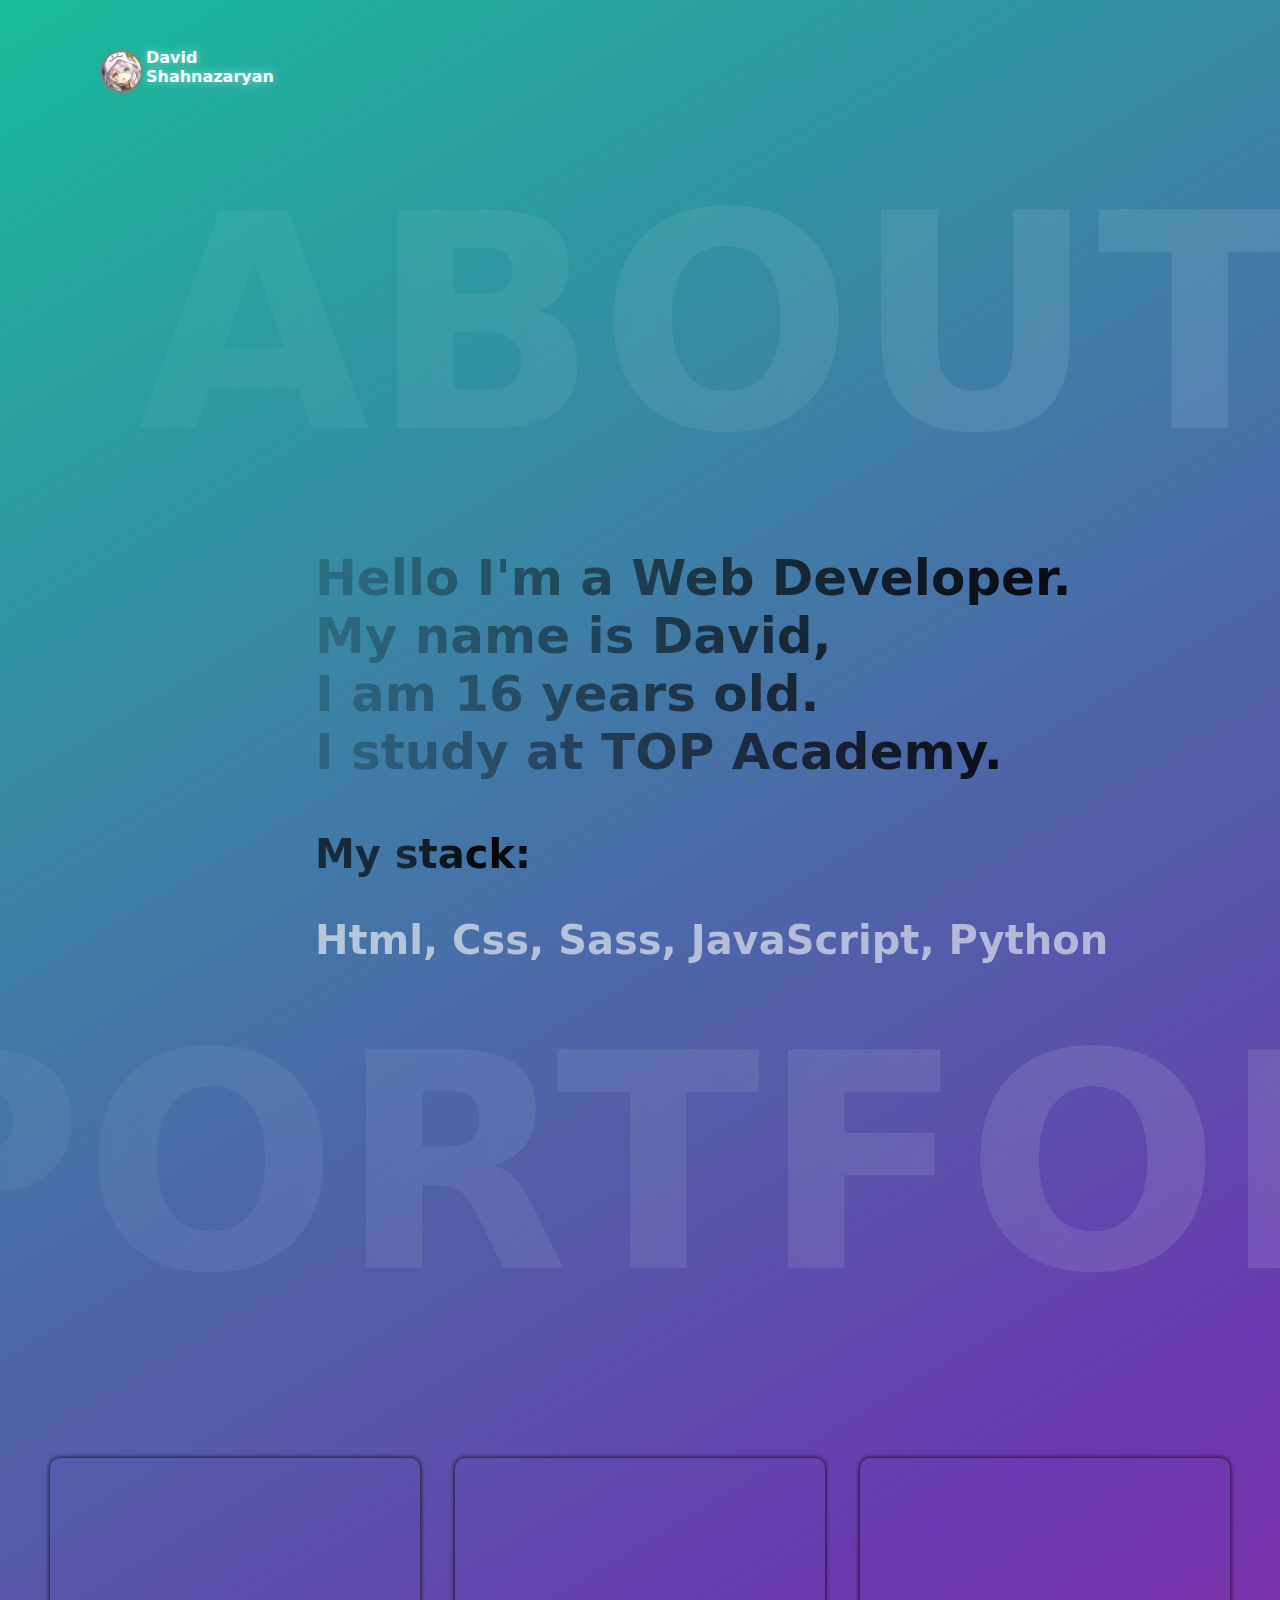
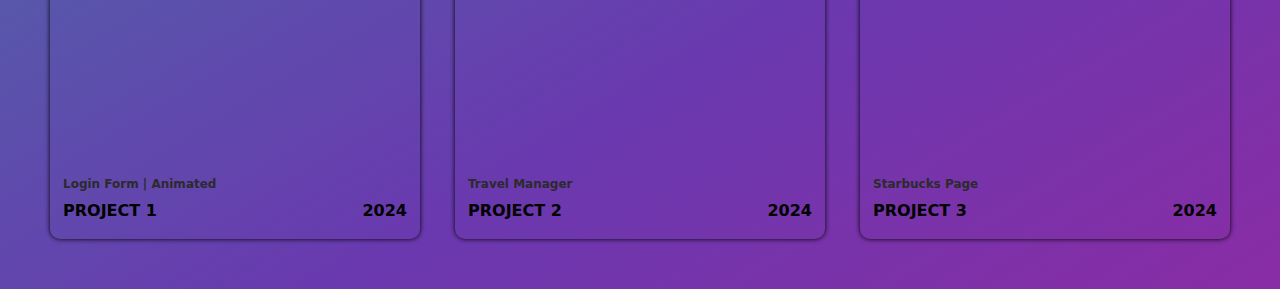
<file: index.html>
<!DOCTYPE html>
<html lang="en">

<head>
  <meta charset="UTF-8">
  <meta name="viewport" content="width=device-width, initial-scale=1.0">
  <title>portfolio</title>
  <link rel="stylesheet" href="style.css">
</head>

<body>
  <div class="bordimg">
    <img src="194256230e2427e6bdaaf0931252ab83.jpg" class="miro">
    <div class="imgtext">
      David Shahnazaryan
    </div>
  </div>

  <div style="margin-left: -250px;" class="about3">
    <a style="cursor: default;" href="#" class="anim">about me</a>
    <p class="hello_Iam">
      Hello I'm a Web Developer. <br>My name is David, <br>I am 16 years old. <br>I study at <a
        style="text-decoration: underline; " href="https://sochi.top-academy.ru/" target="_blank">TOP Academy.</a>
    </p>
    <span class="stack">My stack:</span>
    <p class="Laung">Html, Css, Sass, JavaScript, Python</p>

  </div>
  <div style="margin-left: 20%;margin-top: -1%;" class="about3">
    <a style="cursor: default;" href="#" class="anim2">Portfolio</a>
  </div>
  <br>
  <section class="projects">
    <div class="container">
      <div class="project-cards">

        <div class="project-card">
          <div class="progect-card__image landing-page"></div>
          <div class="project-card__info">
            <span class="project-category">
              Login Form | Animated
            </span>
            <strong class="project-title">
              <span class="project-name">
                <a style="text-decoration: none;color: black;" href="Animation_logreg/index.html">Project 1</a>
              </span>
              <span class="project-date">
                2024
              </span>
            </strong>
          </div>
        </div>


        <div class="project-card">
          <div class="progect-card__image corporate-page"></div>
          <div class="project-card__info">
            <span class="project-category">
              Travel Manager
            </span>
            <strong class="project-title">
              <span class="project-name">
                <a style="text-decoration: none;color: black;" href="travel/index.html"> Project 2</a>
              </span>
              <span class="project-date">
                2024
              </span>
            </strong>
          </div>
        </div>

        <div class="project-card">
          <div class="progect-card__image landing-page_new"></div>
          <div class="project-card__info">
            <span class="project-category">
              Starbucks Page
            </span>
            <strong class="project-title">
              <span class="project-name">
                <a style="text-decoration: none;color: black;" href="startpage/index.html"> Project 3</a>
              </span>
              <span class="project-date">
                2024
              </span>
            </strong>
          </div>
        </div>
      </div>
    </div>
    <!-- <div style="margin-left: -7%;margin-top: -1%;"  class="about3">
    <a  style="cursor: default;" href="#" class="anim" >Contact</a>
  </div> -->
</body>

</html>
</file>
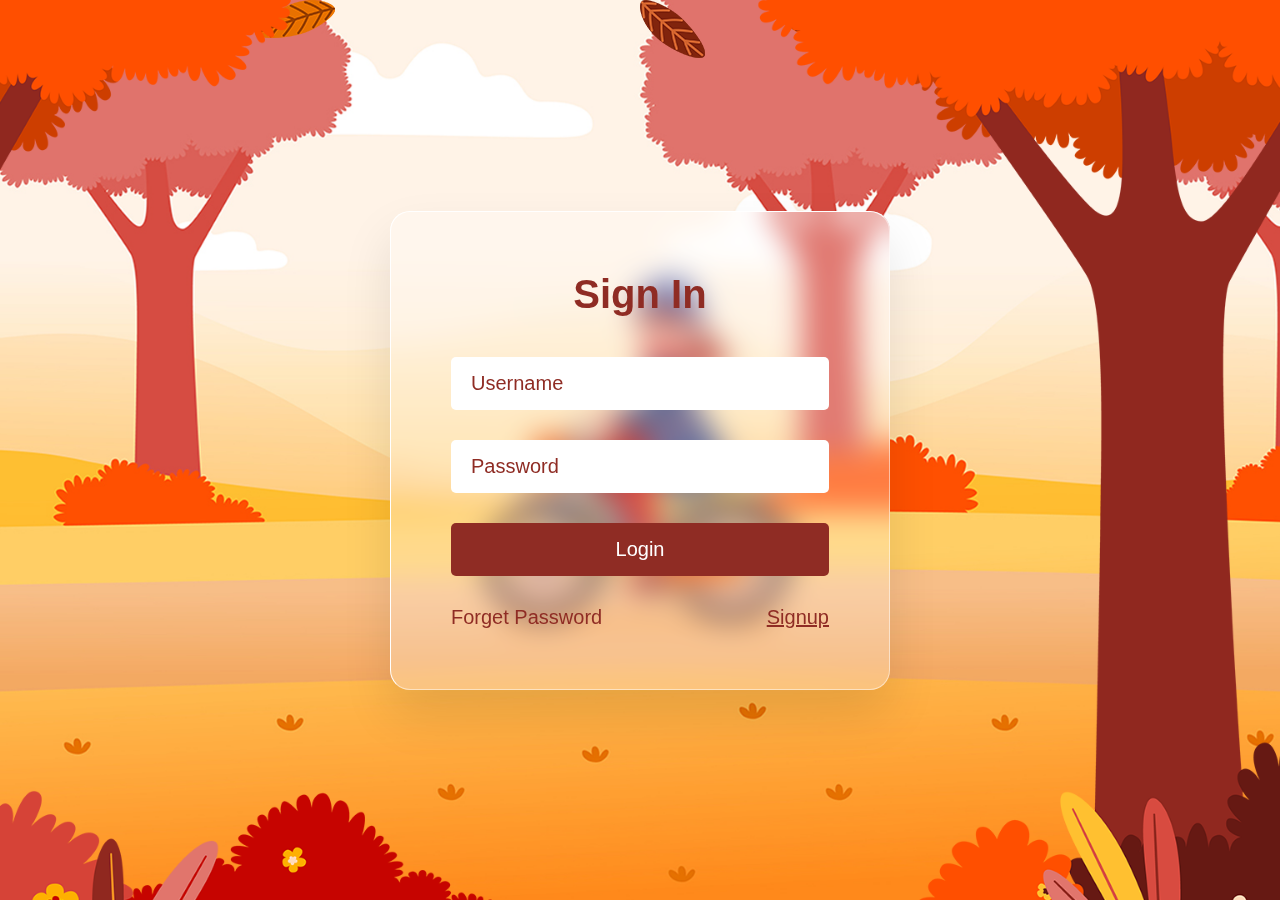
<file: Animation_logreg/index.html>
<!DOCTYPE html>
<html lang="en">
  <head>
    <meta charset="UTF-8" />
    <title>Animated | Login Page</title>
    <link rel="stylesheet" href="style.css" />
  </head>
  <body>
    <section>
      <div class="leaves">
        <div class="set">
          <div><img src="leaf_01.png" /></div>
          <div><img src="leaf_02.png" /></div>
          <div><img src="leaf_03.png" /></div>
          <div><img src="leaf_04.png" /></div>
          <div><img src="leaf_01.png" /></div>
          <div><img src="leaf_02.png" /></div>
          <div><img src="leaf_03.png" /></div>
          <div><img src="leaf_04.png" /></div>
        </div>
      </div>
      <img src="bg.jpg" class="bg" />
      <img src="girl.png" class="girl" />
      <img src="trees.png" class="trees" />
      <div class="login">
        <h2>Sign In</h2>
        <div class="inputBox"><input type="text" placeholder="Username"</div>
        <div class="inputBox">
          <input type="password" placeholder="Password"
        </div>
        <div class="inputBox">
          <input type="submit" value="Login" id="btn" />
        </div>
        <div class="group">
          <a href="#">Forget Password</a>
          <a href="#">Signup</a>
        </div>
      </div>
    </section>
  </body>
</html>
</file>
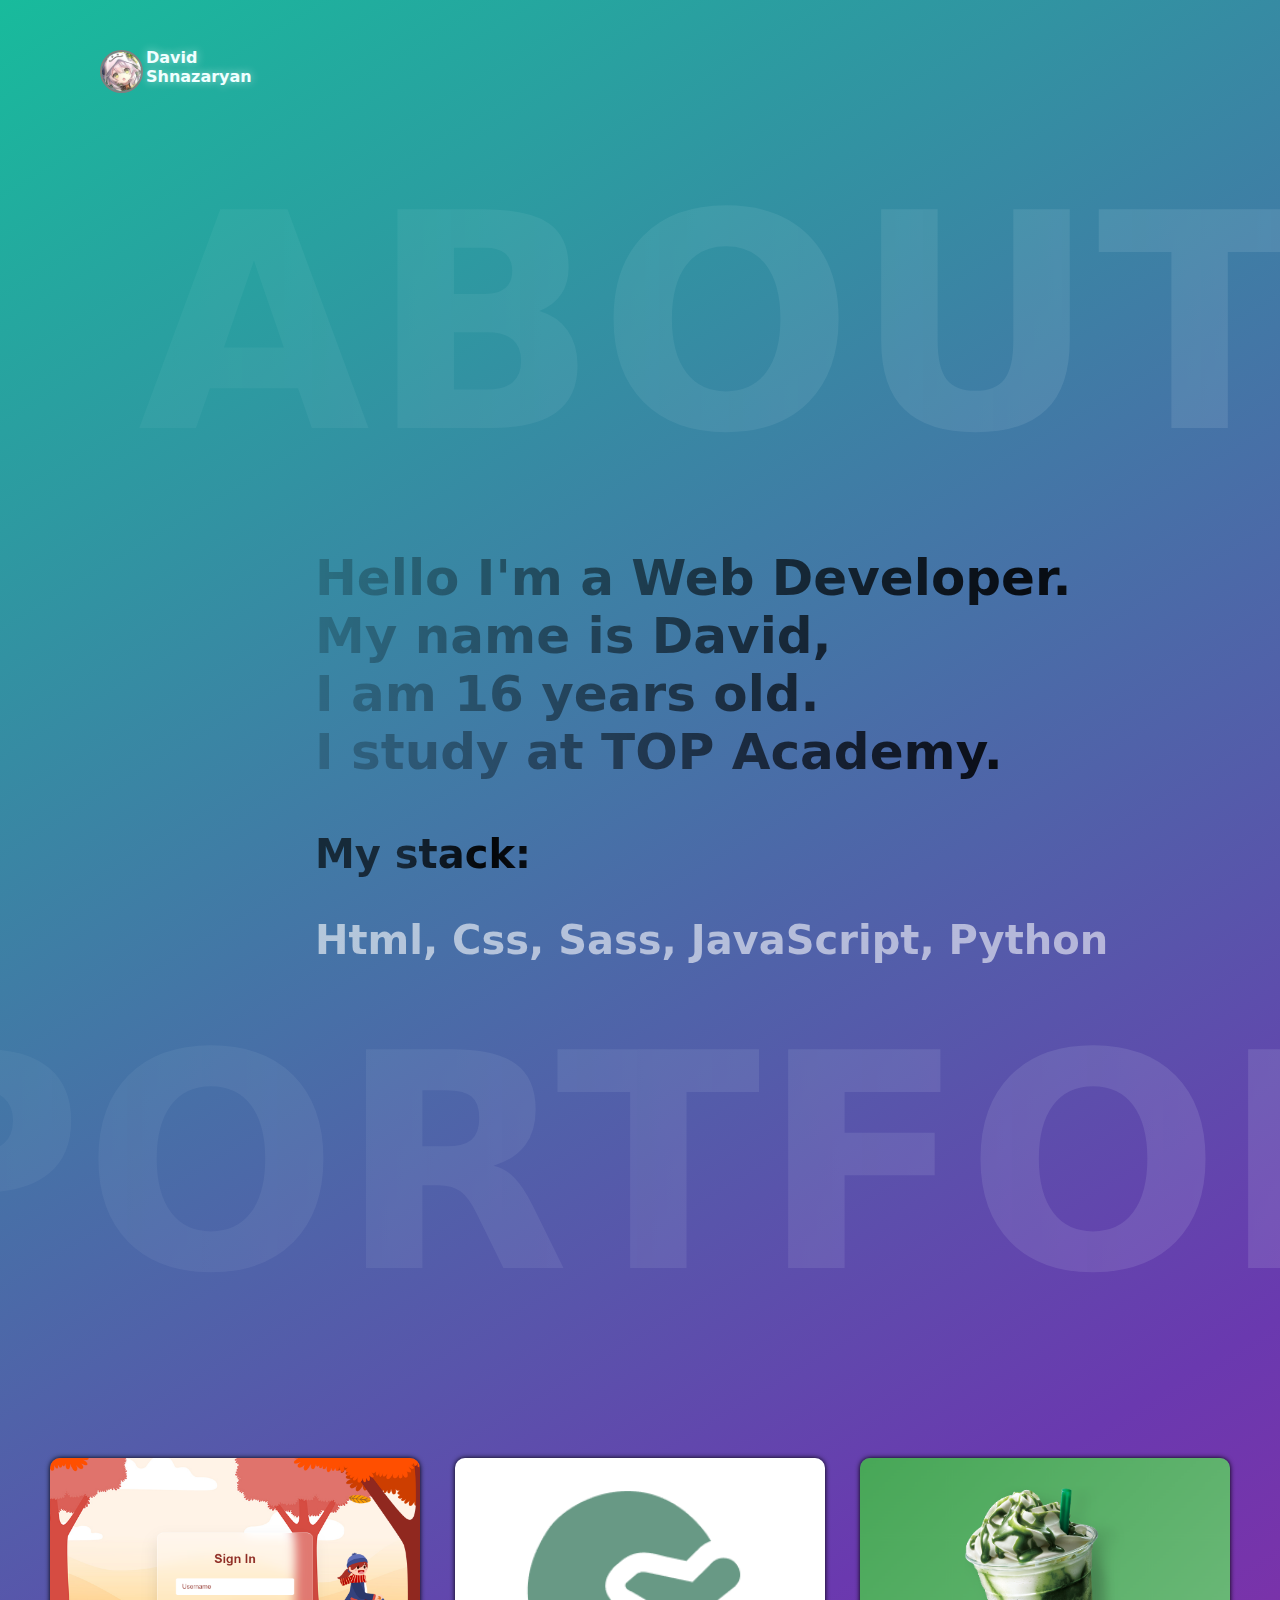
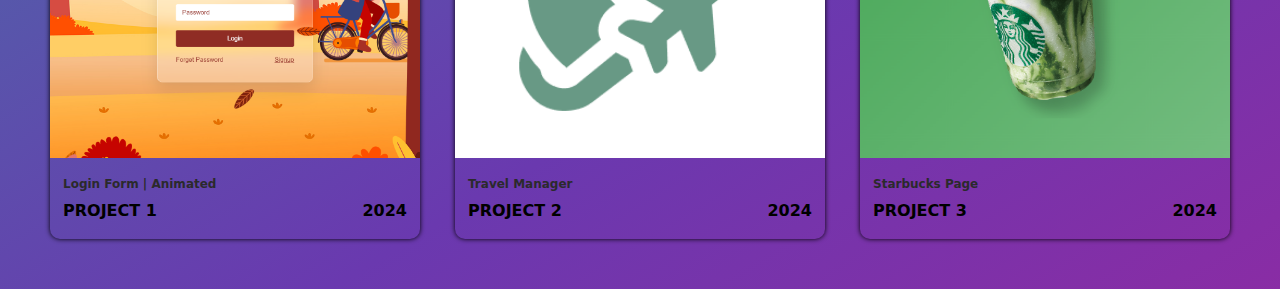
<file: Portfolio/index.html>
<!DOCTYPE html>
<html lang="en">

<head>
  <meta charset="UTF-8">
  <meta name="viewport" content="width=device-width, initial-scale=1.0">
  <title>portfolio</title>
  <link rel="stylesheet" href="style.css">
</head>

<body>
  <div class="bordimg">
    <img src="194256230e2427e6bdaaf0931252ab83.jpg" class="miro">
    <div class="imgtext">
      David Shnazaryan
    </div>
  </div>

  <div style="margin-left: -250px;" class="about3">
    <a style="cursor: default;" href="#" class="anim">about me</a>
    <p class="hello_Iam">
      Hello I'm a Web Developer. <br>My name is David, <br>I am 16 years old. <br>I study at <a
        style="text-decoration: underline; " href="https://sochi.top-academy.ru/" target="_blank">TOP Academy.</a>
    </p>
    <span class="stack">My stack:</span>
    <p class="Laung">Html, Css, Sass, JavaScript, Python</p>

  </div>
  <div style="margin-left: 20%;margin-top: -1%;" class="about3">
    <a style="cursor: default;" href="#" class="anim2">Portfolio</a>
  </div>
  <br>
  <section class="projects">
    <div class="container">
      <div class="project-cards">

        <div class="project-card">
          <div class="progect-card__image landing-page"></div>
          <div class="project-card__info">
            <span class="project-category">
              Login Form | Animated
            </span>
            <strong class="project-title">
              <span class="project-name">
                <a style="text-decoration: none;color: black;" href="/Animation_logreg/index.html">Project 1</a>
              </span>
              <span class="project-date">
                2024
              </span>
            </strong>
          </div>
        </div>


        <div class="project-card">
          <div class="progect-card__image corporate-page"></div>
          <div class="project-card__info">
            <span class="project-category">
              Travel Manager
            </span>
            <strong class="project-title">
              <span class="project-name">
                <a style="text-decoration: none;color: black;" href="/travel/index.html"> Project 2</a>
              </span>
              <span class="project-date">
                2024
              </span>
            </strong>
          </div>
        </div>

        <div class="project-card">
          <div class="progect-card__image landing-page_new"></div>
          <div class="project-card__info">
            <span class="project-category">
              Starbucks Page
            </span>
            <strong class="project-title">
              <span class="project-name">
                <a style="text-decoration: none;color: black;" href="/startpage/index.html"> Project 3</a>
              </span>
              <span class="project-date">
                2024
              </span>
            </strong>
          </div>
        </div>
      </div>
    </div>
    <!-- <div style="margin-left: -7%;margin-top: -1%;"  class="about3">
    <a  style="cursor: default;" href="#" class="anim" >Contact</a>
  </div> -->
</body>

</html>
</file>
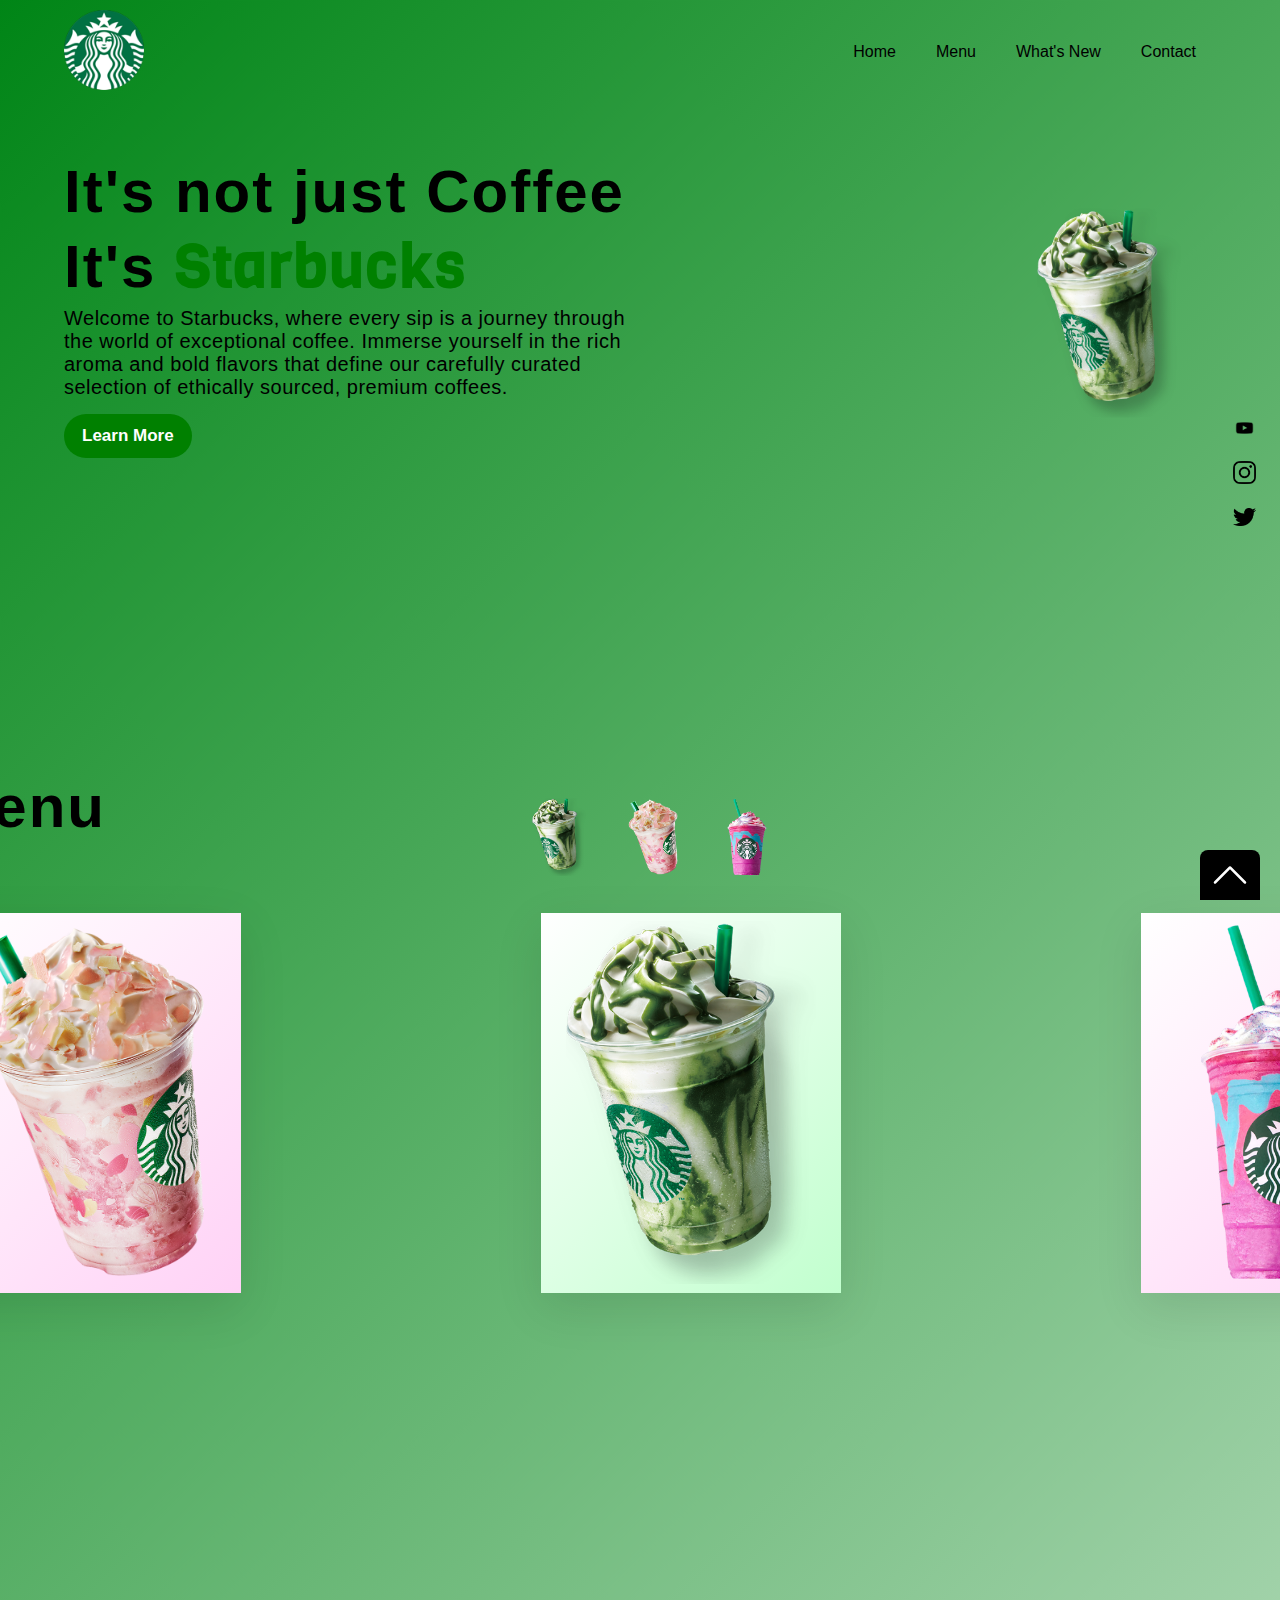
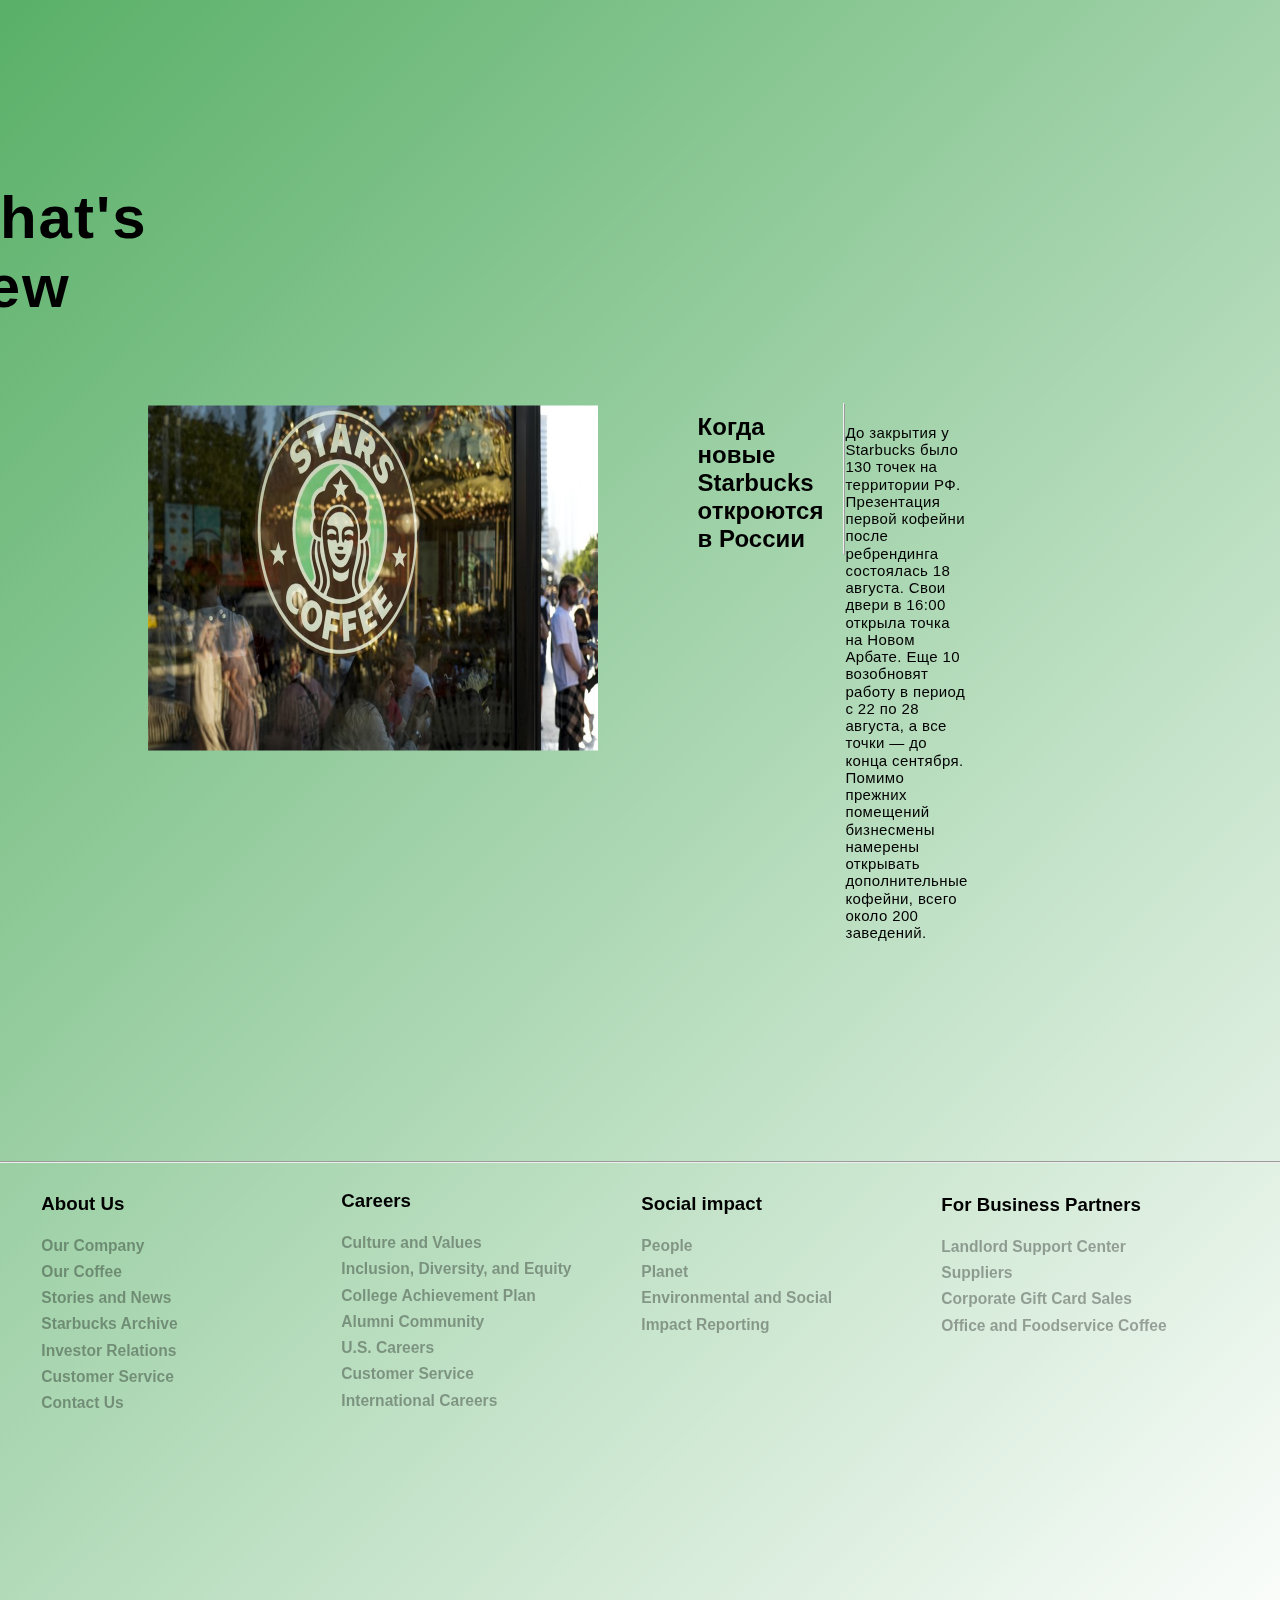
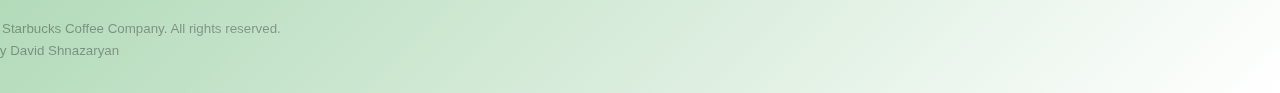
<file: startpage/index.html>
<!DOCTYPE html>
<html lang="en" dir="ltr">

<head>
  <meta charset="utf-8" />
  <meta name="viewport" content="width=device-width, initial-scale=1" />
  <link rel="preconnect" href="https://fonts.gstatic.com" />
  <link href="https://fonts.googleapis.com/css2?family=Viga&display=swap" rel="stylesheet" />
  <link href="https://fonts.googleapis.com/css2?family=Poppins:wght@200&display=swap" rel="stylesheet">
  <title>Starbucks Landing Page</title>
  <link rel="stylesheet" href="style_menu.css">
  <link rel="stylesheet" href="style.css">
</head>

<body>
  <div class="btn-up btn-up_hide"></div>
  <header>
    <div class="left-side">
      <a href="#"> <img src="img/logo.png" alt="" /> </a>
    </div>
    <div class="right-side">
      <div class="nav-link-wrapper"><a href="">Home</a></div>
      <div class="nav-link-wrapper"><a href="#Menu">Menu
        </a></div>
      <div class="nav-link-wrapper"><a href="#New">What's New</a></div>
      <div class="nav-link-wrapper"><a href="#Footer">Contact</a></div>
      <script src="script.js"></script>
    </div>
  </header>

  <div class="container">
    <div class="left-side">
      <h1>
        It's not just Coffee <br />
        It's <span class="green"> Starbucks </span>
      </h1>
      <p>
        Welcome to Starbucks, where every sip is a journey through the world
        of exceptional coffee. Immerse yourself in the rich aroma and bold
        flavors that define our carefully curated selection of ethically
        sourced, premium coffees.
      </p>
      <a href="https://www.starbucks.com/">Learn More</a>
    </div>
    <div class="right-side">
      <img src="img/img1.png" alt="" class="starbucks" />
      <div class="box">
        <a href="https://www.youtube.com/channel/UCj4nCgtjKJppK_IZeY8TUJg?ysclid=lrtdhvyoqv202374257" target="_blank">
          <img url class="facebook" src="img/pngwing.com (5).png" alt="" /></a>
        <a href="#"> <img src="img/instagram.png" alt="" /></a>
        <a href="#"> <img src="img/twitter.png" alt="" /></a>
      </div>
    </div>
  </div>
  <div class="thumb">
    <a href="#bottom"><img src="img/thumb1.png" onclick=" changeBackground('color1');"
        onclick="imgSlider('img/img1.png');" />
    </a>
    <a href="#bottom"><img src="img/thumb2.png" onclick="changeBackground('color2');"
        onclick="imgSlider('img/img2.png');" />
    </a>
    <a href="#bottom"><img src="img/thumb3.png" onclick="changeBackground('color3');"
        onclick="imgSlider('img/img3.png');" />
    </a>

  </div>


    <div style="margin-top: 300px;" class="container">
      <div class="left-side">
        <h1 id="Menu">
          Menu
        </h1>
        <br>
        <br>
        <br>
        <br>
        <div class="card">
          <div class="imgBx">
            <img src="img/img2.png" />
          </div>
          <div class="details">
            <h3>Pink Coffee<br /><span>Starbucks</span></h3>
            <h4>Size</h4>
            <ul class="size">
              <li>0.3</li>
              <li>0.5</li>
              <li>0.75</li>
            </ul>
            <div class="group">
              <h2>$9<small>.99</small></h2>
              <a style="background-color: black;" class="buy" href="#">Buy Now</a>
            </div>
          </div>
        </div>
        <div class="card2">
          <div class="card">
            <div class="imgBx">
              <img src="img/img1.png" />
            </div>
            <div class="details">
              <h3>Green Coffee<br /><span>Starbucks</span></h3>

              <h4>Size</h4>
              <ul class="size">
                <li>0.3</li>
                <li>0.5</li>
                <li>0.75</li>
              </ul>
              <div class="group">
                <h2>$9<small>.99</small></h2>
                <a style="background-color: black;" class="buy" href="#">Buy Now</a>
              </div>
            </div>
          </div>
        </div>
        <div class="card3">
          <div class="card">
            <div class="imgBx">
              <img src="img/img3.png" />
            </div>
            <div class="details">
              <h3>Purple Coffee<br /><span>Starbucks</span></h3>

              <h4>Size</h4>
              <ul class="size">
                <li>0.3</li>
                <li>0.5</li>
                <li>0.75</li>
              </ul>
              <div class="group">
                <h2>$9<small>.99</small></h2>
                <a style="background-color: black;" class="buy" href="#">Buy Now</a>
              </div>
            </div>

          </div>

        </div>

      <div style="position: relative; display: flex;top: -300px;">
        <h1 id="New" style="display: flex; position: relative;max-height: 150px;">What's New</h1>
        <img class="starbucks" src="img/starbucks.jpg" alt="">
        <h2 class="info" style="max-height: 150px;" >Когда новые Starbucks откроются в России</h2>
        <hr style="transform: rotate(180deg); position: relative; display: flex;height: 150px;top: 220px;left: -330px;">
        <p class="sinfo" >До закрытия у Starbucks было 130 точек на территории РФ. Презентация первой кофейни после
          ребрендинга состоялась 18 августа. Свои двери в 16:00 открыла точка на Новом Арбате. Еще 10 возобновят работу
          в период с 22 по 28 августа, а все точки — до конца сентября. Помимо прежних помещений бизнесмены намерены
          открывать дополнительные кофейни, всего около 200 заведений.</p>

      </div>
      <br>

      <hr style="position: relative;top: -30px; " id="Footer">
      <footer>
        <div class="flex">
          <div style="position: relative;max-height: 450px;">
            <h3 style="position: relative;left: 100px;">About Us<br><br>
              <sup>Our Company</sup>
              <br>
              <sup>Our Coffee</sup>
              <br>
              <sup>Stories and News</sup>
              <br>
              <sup>Starbucks Archive</sup>
              <br>
              <sup>Investor Relations</sup>
              <br>
              <sup>Customer Service</sup>
              <br>
              <sup>Contact Us</sup>

            </h3>
            <h3 style="top: -230px;position: relative;left: 400px;">Careers
              <br>
              <br>
              <sup> Culture and Values</sup>
              <br>
              <sup>Inclusion, Diversity, and Equity</sup>
              <br>
              <sup>College Achievement Plan</sup>
              <br>
              <sup>Alumni Community</sup>
              <br>
              <sup>U.S. Careers</sup>
              <br>
              <sup>Customer Service</sup>
              <br>
              <sup>International Careers</sup>
            </h3>
            <h3 style="top: -455px;position: relative;left: 700px;">Social impact
              <br>
              <br>
              <sup>People</sup>
              <br>
              <sup>Planet</sup>
              <br>
              <sup>Environmental and Social</sup><br> <sup>Impact Reporting</sup>
            </h3>
            <h3 style="top: -603px;position: relative;left: 1000px;">For Business Partners
              <br>
              <br>
              <sup>Landlord Support Center</sup>
              <br>
              <sup>Suppliers</sup>
              <br>
              <sup>Corporate Gift Card Sales</sup>
              <br>
              <sup>Office and Foodservice Coffee</sup>
            </h3>
            <h3 style="top: -750px;position: relative;left: 1400px;">Order and Pick Up
              <br>
              <br>
              <sup> Order on the App</sup>
              <br>
              <sup>Order on the Web</sup>
              <br>
              <sup>Delivery</sup>
              <br>
              <sup>Order and Pick Up Options</sup>
              <br>
              <sup>Explore and Find Coffee for Home</sup>
            </h3>
            <div style="position: relative;top: -500px;">>
              <sup>© 2024 Starbucks Coffee Company. All rights reserved.</sup>
              <br>
              <sup>Created by David Shnazaryan</sup>
            </div>
          </div>

      </footer>
    </div>
</body>

</html>
</file>
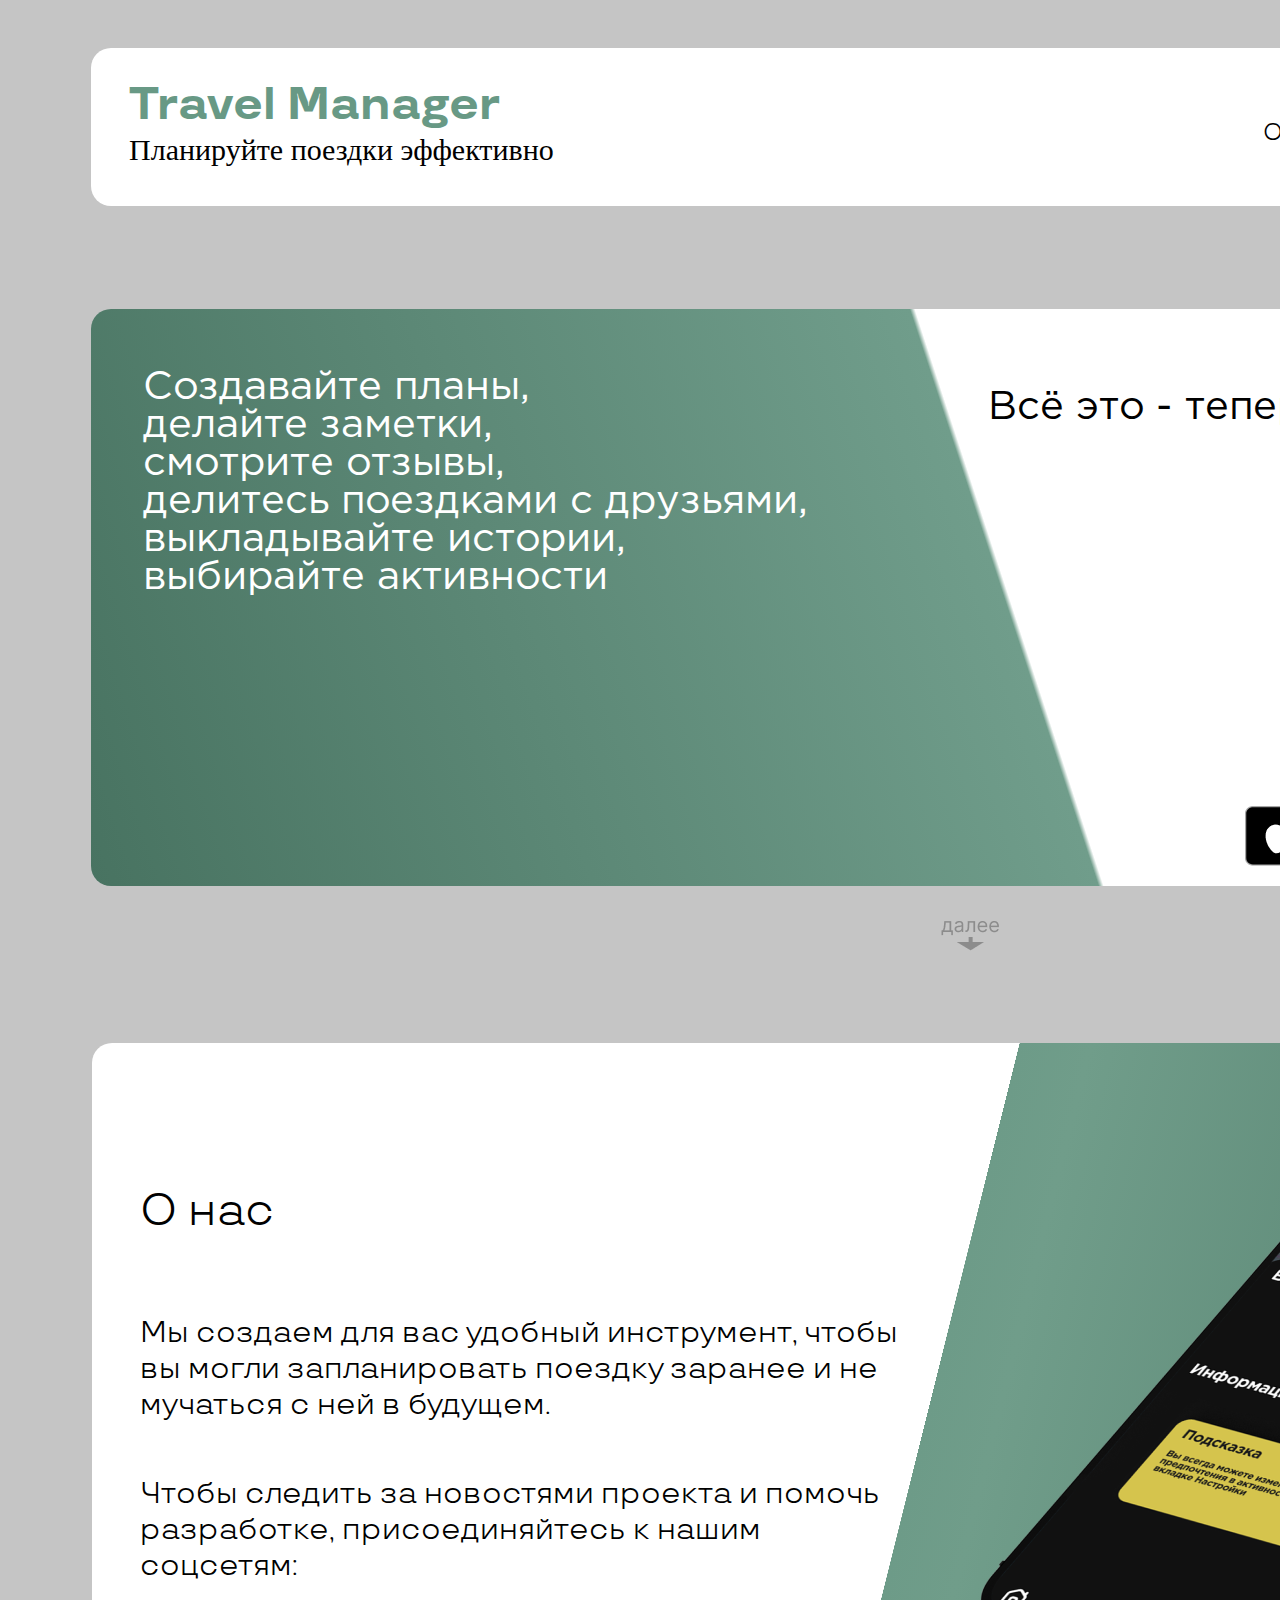
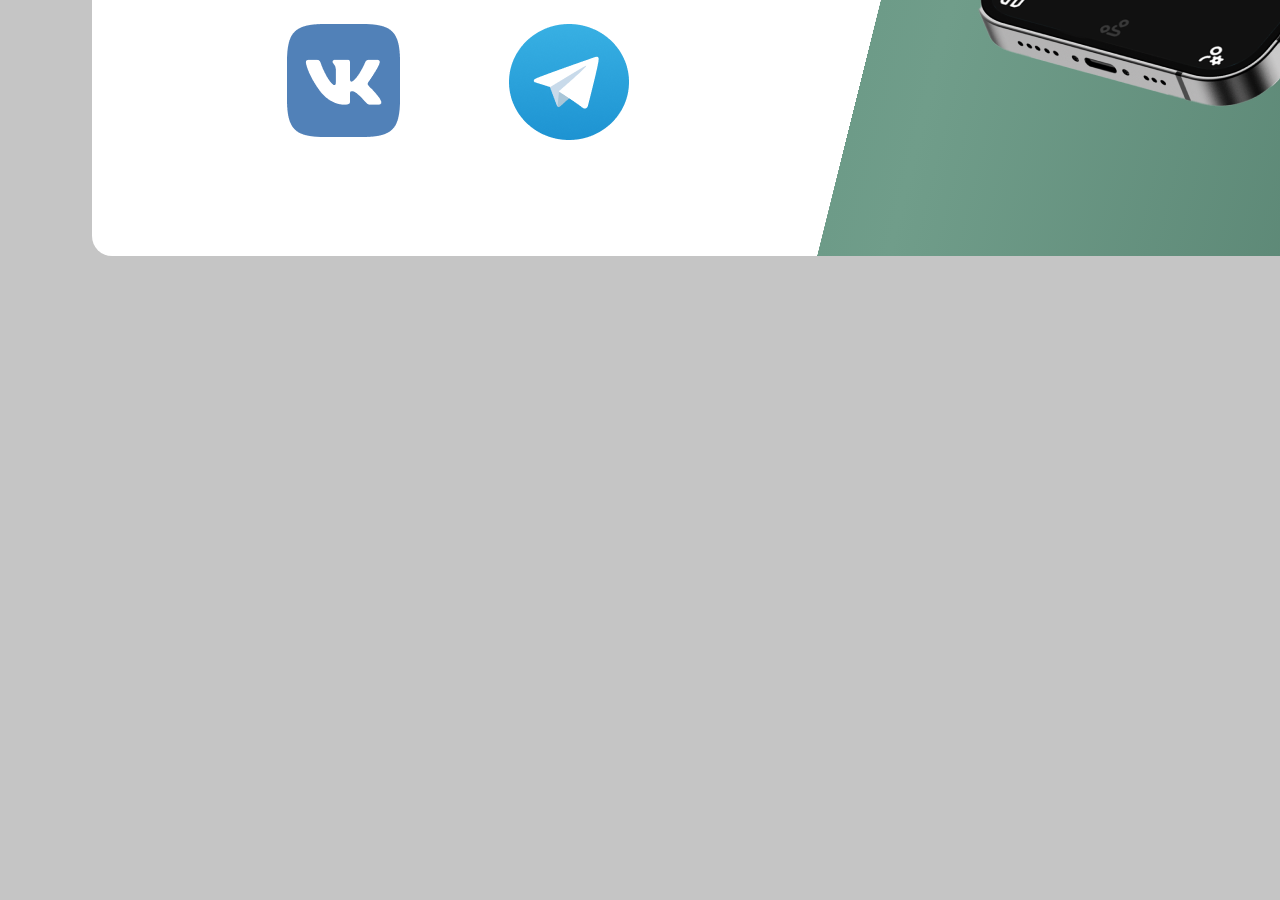
<file: travel/index.html>
<!DOCTYPE html>
<html lang="en">

<head>
  <meta charset="UTF-8">
  <meta name="viewport" content="width=device-width, initial-scale=1.0">
  <title>Travel Manager</title>
  <link rel="stylesheet" href="style.css">
  <link rel="stylesheet" href="Font/TTTravels-Black.ttf">
</head>

<body>
  <header>
    <h1>Travel Manager</h1>
    <p class="header_p">Планируйте поездки эффективно</p>
    <nav class="navbar" id="navbar">
        <a class="O_nas" href="#O_nas">О нас</a>
        <a href="#">Работа</a>
        <a href="#">Контакты</a>
    </nav>
  </header>
  <div class="content">
    <p class="content_text">
      Создавайте планы, <br>
      делайте заметки, <br>
      смотрите отзывы, <br>
      делитесь поездками с друзьями, <br>
      выкладывайте истории,<br>
      выбирайте активности</p>
<div class="Right_side">
  <h2>Всё это - теперь в одном приложении</h2>
<img class="vector" src="icons/Vector.png">
<br>
<a class="googleplay" href="#"><img src="icons/googleplay.png" </a>
<a class="appstore" href="#"><img src="icons/Group.png" </a>
</div>
<div class="down">
  <!-- <img src="icons/Down.png" > -->
  <a class="dowm_first" href="#O_nas"><img src="icons/Down.png" ></a>
</div>
<div id="O_nas" class="id1" style="background-color: rgba(255, 0, 0, 0);top: -200px;position: relative;""></div>

<div class="content_2">
<div class="texts">
<p class="text_1">О нас</p>
<p class="text_2">
Мы создаем для вас удобный инструмент,
чтобы вы могли запланировать поездку заранее
и не мучаться с ней в будущем.</p>
<p class="text_3">
  Чтобы следить за новостями проекта и помочь
разработке, присоединяйтесь к нашим соцсетям:
</p>
<br>
</div>
<a class="vk" href="https://vk.com/your_travel_manager" target="_blank"><img src="icons/vk logo.png"> </a>
<a class="vk" href="https://t.me/your_travel_manager" target="_blank"><img src="icons/Telegram logo.png"> </a>


</div>
<img class="telephone" src="icons/image (2).png">

</body>

</html>
</file>
<file: style.css>
body {
  font-family: system-ui, -apple-system, BlinkMacSystemFont, "Segoe UI", Roboto,
    Oxygen, Ubuntu, Cantarell, "Open Sans", "Helvetica Neue", sans-serif;
  font-weight: bold;
  padding: 0;
  margin: 0;
  background-color: rgb(17, 17, 17);
  overflow-x: hidden;
  background: linear-gradient(
    149deg,
    rgba(24, 187, 156, 1) 0%,
    rgba(106, 57, 175, 1) 42%,
    rgba(187, 24, 148, 1) 72%,
    rgba(115, 53, 134, 1) 100%
  );
  animation: gradient 10s infinite linear;
  background-size: 400%;
}

@keyframes gradient {
  0% {
    background-position: 80% 0%;
  }
  50% {
    background-position: 20% 100%;
  }
  100% {
    background-position: 80% 0%;
  }
}

.about {
  /* box-shadow: 0px 0px 45px 6px rgba(255, 0, 0, 1); */
  transform: translate(565px, -100px);
  width: max-content;
  height: max-content;
  margin-top: 250px;
  text-shadow: -1px -1px 15px rgb(255, 255, 255);
  margin-left: 200px;
}
.about3 {
  /* box-shadow: 0px 0px 45px 6px rgba(255, 0, 0, 1); */
  transform: translate(565px, -100px);
  width: max-content;
  height: max-content;
  margin-top: 250px;

  margin-left: 200px;
}
.about2 {
  /* box-shadow: 0px 0px 45px 6px rgba(255, 0, 0, 1); */
  transform: translate(565px, -100px);
  width: max-content;
  height: max-content;
  margin-top: 250px;
  margin-left: 200px;
}
.anim {
  /* color: azure; */
  font-size: 300px;
  opacity: 0.2;
  /* text-shadow: 0px 0px 16px rgb(240, 255, 255); */
  text-transform: uppercase;
}
.anim2 {
  /* color: azure; */
  font-size:300px;
  opacity: 0.2;
  /* text-shadow: 0px 0px 16px rgb(240, 255, 255); */
  text-transform: uppercase;
}
.about .anim,
.bordimg .anim2 {
  user-select: none;
  pointer-events: none;
}
.beauty {
  position: relative;
  text-decoration: none;
  color: azure;
  text-transform: capitalize;
  font-size: large;
}

.beauty::after {
  content: "";
  transform-origin: right;
  transform: scaleX(0);
  position: absolute;
  bottom: 0;
  left: 0;
  transition: transform 0.6s;
  background-color: orange;
  width: 100%;
  height: 3px;
}

.beauty:hover::after {
  transform: scaleX(1);
  transform-origin: left;
}

.anim {
  background: linear-gradient(
    to left,
    rgb(240, 255, 255, 0.2) 20%,
    rgba(240, 255, 255, 0.4) 40%,
    rgba(240, 255, 255, 0.6) 60%,
    rgba(240, 255, 255, 0.4) 80%,
    rgb(240, 255, 255, 0.2) 100%
  );
  background-clip: text;
  animation: shine 2s linear infinite;
  -webkit-background-clip: text;
  -webkit-text-fill-color: transparent;
  background-size: 200% auto;
  margin-left: -10%;
}
.anim2 {
  background: linear-gradient(
    to left,
    rgb(240, 255, 255, 0.2) 20%,
    rgba(240, 255, 255, 0.4) 40%,
    rgba(240, 255, 255, 0.6) 60%,
    rgba(240, 255, 255, 0.4) 80%,
    rgb(240, 255, 255, 0.2) 100%
  );
  background-clip: text;
  animation: shine 2s linear infinite;
  -webkit-background-clip: text;
  -webkit-text-fill-color: transparent;
  background-size: 200% auto;
  margin-left: -50%;
}

@keyframes shine {
  to {
    background-position: 200% center;
  }
}

.imgtext {
  color: azure;
  position: absolute;
  top: -2px;
  left: 46px;
  text-shadow: 0px 0px 10px rgb(240, 255, 255, 0.6);
}

.miro {
  width: 39px;
  height: 39px;
  border: 2px solid grey;
  border-radius: 50%;
}

.bordimg {
  width: 100px;
  height: 40px;
  position: absolute;
  top: 50px;
  left: 100px;
}
.hello_Iam {
  background: linear-gradient(
    to left,
    rgba(0, 0, 0, 0.742) 20%,
    rgba(0, 0, 0, 0.4) 40%,
    rgba(0, 0, 0, 0.6) 60%,
    rgba(0, 0, 0, 0.889) 80%,
    rgba(0, 0, 0, 0.2) 100%
  );
  background-clip: text;
  animation: shine 10s linear infinite;
  -webkit-background-clip: text;
  -webkit-text-fill-color: transparent;
  background-size: 200% auto;
  font-size: 50px;
}
.stack {
  background: linear-gradient(
    to right,
    rgba(0, 0, 0, 0.656) 20%,
    rgba(0, 0, 0, 0.955) 40%,
    rgba(0, 0, 0, 0.467) 100%
  );
  background-clip: text;
  animation: shine 5s linear infinite;
  -webkit-background-clip: text;
  -webkit-text-fill-color: transparent;
  background-size: 200% auto;
  font-size: 40px;
}
.Laung {
  background: linear-gradient(
    to left,
    rgb(255, 255, 255) 20%,
    rgba(255, 255, 255, 0.504) 40%,
    rgba(255, 255, 255, 0.601) 100%
  );
  background-clip: text;
  animation: shine 5s linear infinite;
  -webkit-background-clip: text;
  -webkit-text-fill-color: transparent;
  background-size: 200% auto;
  font-size: 40px;
}
.project-cards {
  display: flex;
  justify-content: space-between;
  flex-wrap: wrap;
  padding-left: 50px;
  padding-right: 50px;
}
.project-card {
  min-height: 370px;
  width: 370px;
  border-radius: 10px;
  overflow: hidden;
  box-shadow: 0 0 5px rgb(0, 0, 0);
  margin-bottom: 50px;
}
.progect-card__image {
  height: 300px;
}
.landing-page {
  background: url("https://i.ibb.co/9qchjhr/image.png") center no-repeat;
  background-size: cover;
}
.landing-page_new {
  background: url("https://i.ibb.co/tKp9gqv/4314.png") center no-repeat;
  background-size: cover;
}
.corporate-page {
  background: url("https://i.ibb.co/QYtgzjt/31413.png") center no-repeat;
  background-size: cover;
}
.project-card__info {
  padding: 19px 13px;
}
.project-category {
  display: block;
  font-size: 12px;
  color: #2b2a2c;
}
.project-title {
  display: flex;
  justify-content: space-between;
  text-transform: uppercase;
  font-weight: 800;
  margin-top: 10px;
}
@media screen and (max-width:430px ) {
  .miro{
    margin-top: -50px;
    margin-left: -90px;
  }
  .imgtext{
    margin-top: -25px;
    width: 30px;
    margin-left: -90px;
  }
  .anim{
    font-size: 70px;
    margin-left: -85%;
  }
  .hello_Iam{
    font-size: 30px;
    margin-left:-75% ;
    width: 300PX;
  }
  .about3{
    margin-left:-500px ;
    position: relative;
  }
  .stack{
    margin-left:-75% ;
  }
  .Laung{
    font-size: 20px;
    margin-left:-75% ;

  }
  .anim2{
    font-size: 60px;
    margin-left:-185% ;

  }

}
</file>
<file: Animation_logreg/style.css>
* {
  margin: 0;
  padding: 0;
  box-sizing: border-box;
  font-family: "Poppins", sans-serif;
}

section {
  position: relative;
  display: flex;
  justify-content: center;
  align-items: center;
  width: 100%;
  height: 100vh;
  overflow: hidden;
}

section .bg {
  position: absolute;
  top: 0;
  left: 0;
  width: 100%;
  height: 100%;
  object-fit: cover;
  pointer-events: none;
}

section .trees {
  position: absolute;
  top: 0;
  left: 0;
  width: 100%;
  height: 100%;
  object-fit: cover;
  z-index: 100;
  pointer-events: none;
}

section .girl {
  position: absolute;
  scale: 0.65;
  pointer-events: none;
  animation: animateGirl 10s linear infinite;
}

@keyframes animateGirl {
  0% {
    transform: translateX(calc(100% + 100vw));
  }
  50% {
    transform: translateX(calc(-100% - 100vw));
  }
  50.01% {
    transform: translateX(calc(-100% - 100vw)) rotateY(180deg);
  }
  100% {
    transform: translateX(calc(100% + 100vw)) rotateY(180deg);
  }
}

.login {
  position: relative;
  padding: 60px;
  background: rgba(255, 255, 255, 0.25);
  backdrop-filter: blur(15px);
  border: 1px solid #fff;
  border-bottom: 1px solid rgba(255, 255, 255, 0.5);
  border-right: 1px solid rgba(255, 255, 255, 0.5);
  border-radius: 20px;
  width: 500px;
  display: flex;
  flex-direction: column;
  gap: 30px;
  box-shadow: 0 25px 50px rgba(0, 0, 0, 0.1);
}

.login h2 {
  position: relative;
  width: 100%;
  text-align: center;
  font-size: 2.5em;
  font-weight: 600;
  color: #8f2c24;
  margin-bottom: 10px;
}

.login .inputBox {
  position: relative;
}

.login .inputBox input {
  position: relative;
  width: 100%;
  padding: 15px 20px;
  outline: none;
  font-size: 1.25em;
  color: #8f2c24;
  border-radius: 5px;
  background: #fff;
  border: none;
  margin-bottom: 30px;
}

.login .inputBox ::placeholder {
  color: #8f2c24;
}

.login .inputBox #btn {
  position: relative;
  border: none;
  outline: none;
  background: #8f2c24;
  color: #fff;
  cursor: pointer;
  font-size: 1.25em;
  font-weight: 500;
  transition: 0.5s;
}

.login .inputBox #btn:hover {
  background: #d64c42;
}

.login .group {
  display: flex;
  justify-content: space-between;
}

.login .group a {
  font-size: 1.25em;
  color: #8f2c24;
  font-weight: 500;
  text-decoration: none;
}

.login .group a:nth-child(2) {
  text-decoration: underline;
}

.leaves {
  position: absolute;
  width: 100%;
  height: 100vh;
  overflow: hidden;
  display: flex;
  justify-content: center;
  align-items: center;
  z-index: 1;
  pointer-events: none;
}

.leaves .set {
  position: absolute;
  width: 100%;
  height: 100%;
  top: 0;
  left: 0;
  pointer-events: none;
}

.leaves .set div {
  position: absolute;
  display: block;
}

.leaves .set div:nth-child(1) {
  left: 20%;
  animation: animate 20s linear infinite;
}

.leaves .set div:nth-child(2) {
  left: 50%;
  animation: animate 14s linear infinite;
}

.leaves .set div:nth-child(3) {
  left: 70%;
  animation: animate 12s linear infinite;
}

.leaves .set div:nth-child(4) {
  left: 5%;
  animation: animate 15s linear infinite;
}

.leaves .set div:nth-child(5) {
  left: 85%;
  animation: animate 18s linear infinite;
}

.leaves .set div:nth-child(6) {
  left: 90%;
  animation: animate 12s linear infinite;
}

.leaves .set div:nth-child(7) {
  left: 15%;
  animation: animate 14s linear infinite;
}

.leaves .set div:nth-child(8) {
  left: 60%;
  animation: animate 15s linear infinite;
}

@keyframes animate {
  0% {
    opacity: 0;
    top: -10%;
    transform: translateX(20px) rotate(0deg);
  }
  10% {
    opacity: 1;
  }
  20% {
    transform: translateX(-20px) rotate(45deg);
  }
  40% {
    transform: translateX(-20px) rotate(90deg);
  }
  60% {
    transform: translateX(20px) rotate(180deg);
  }
  80% {
    transform: translateX(-20px) rotate(45deg);
  }
  100% {
    top: 110%;
    transform: translateX(20px) rotate(225deg);
  }
}
</file>
<file: Portfolio/style.css>
body {
  font-family: system-ui, -apple-system, BlinkMacSystemFont, "Segoe UI", Roboto,
    Oxygen, Ubuntu, Cantarell, "Open Sans", "Helvetica Neue", sans-serif;
  font-weight: bold;
  padding: 0;
  margin: 0;
  background-color: rgb(17, 17, 17);
  overflow-x: hidden;
  background: linear-gradient(
    149deg,
    rgba(24, 187, 156, 1) 0%,
    rgba(106, 57, 175, 1) 42%,
    rgba(187, 24, 148, 1) 72%,
    rgba(115, 53, 134, 1) 100%
  );
  animation: gradient 10s infinite linear;
  background-size: 400%;
}

@keyframes gradient {
  0% {
    background-position: 80% 0%;
  }
  50% {
    background-position: 20% 100%;
  }
  100% {
    background-position: 80% 0%;
  }
}

.about {
  /* box-shadow: 0px 0px 45px 6px rgba(255, 0, 0, 1); */
  transform: translate(565px, -100px);
  width: max-content;
  height: max-content;
  margin-top: 250px;
  text-shadow: -1px -1px 15px rgb(255, 255, 255);
  margin-left: 200px;
}
.about3 {
  /* box-shadow: 0px 0px 45px 6px rgba(255, 0, 0, 1); */
  transform: translate(565px, -100px);
  width: max-content;
  height: max-content;
  margin-top: 250px;

  margin-left: 200px;
}
.about2 {
  /* box-shadow: 0px 0px 45px 6px rgba(255, 0, 0, 1); */
  transform: translate(565px, -100px);
  width: max-content;
  height: max-content;
  margin-top: 250px;
  margin-left: 200px;
}
.anim {
  /* color: azure; */
  font-size: 300px;
  opacity: 0.2;
  /* text-shadow: 0px 0px 16px rgb(240, 255, 255); */
  text-transform: uppercase;
}
.anim2 {
  /* color: azure; */
  font-size:300px;
  opacity: 0.2;
  /* text-shadow: 0px 0px 16px rgb(240, 255, 255); */
  text-transform: uppercase;
}
.about .anim,
.bordimg .anim2 {
  user-select: none;
  pointer-events: none;
}
.beauty {
  position: relative;
  text-decoration: none;
  color: azure;
  text-transform: capitalize;
  font-size: large;
}

.beauty::after {
  content: "";
  transform-origin: right;
  transform: scaleX(0);
  position: absolute;
  bottom: 0;
  left: 0;
  transition: transform 0.6s;
  background-color: orange;
  width: 100%;
  height: 3px;
}

.beauty:hover::after {
  transform: scaleX(1);
  transform-origin: left;
}

.anim {
  background: linear-gradient(
    to left,
    rgb(240, 255, 255, 0.2) 20%,
    rgba(240, 255, 255, 0.4) 40%,
    rgba(240, 255, 255, 0.6) 60%,
    rgba(240, 255, 255, 0.4) 80%,
    rgb(240, 255, 255, 0.2) 100%
  );
  background-clip: text;
  animation: shine 2s linear infinite;
  -webkit-background-clip: text;
  -webkit-text-fill-color: transparent;
  background-size: 200% auto;
  margin-left: -10%;
}
.anim2 {
  background: linear-gradient(
    to left,
    rgb(240, 255, 255, 0.2) 20%,
    rgba(240, 255, 255, 0.4) 40%,
    rgba(240, 255, 255, 0.6) 60%,
    rgba(240, 255, 255, 0.4) 80%,
    rgb(240, 255, 255, 0.2) 100%
  );
  background-clip: text;
  animation: shine 2s linear infinite;
  -webkit-background-clip: text;
  -webkit-text-fill-color: transparent;
  background-size: 200% auto;
  margin-left: -50%;
}

@keyframes shine {
  to {
    background-position: 200% center;
  }
}

.imgtext {
  color: azure;
  position: absolute;
  top: -2px;
  left: 46px;
  text-shadow: 0px 0px 10px rgb(240, 255, 255, 0.6);
}

.miro {
  width: 39px;
  height: 39px;
  border: 2px solid grey;
  border-radius: 50%;
}

.bordimg {
  width: 100px;
  height: 40px;
  position: absolute;
  top: 50px;
  left: 100px;
}
.hello_Iam {
  background: linear-gradient(
    to left,
    rgba(0, 0, 0, 0.742) 20%,
    rgba(0, 0, 0, 0.4) 40%,
    rgba(0, 0, 0, 0.6) 60%,
    rgba(0, 0, 0, 0.889) 80%,
    rgba(0, 0, 0, 0.2) 100%
  );
  background-clip: text;
  animation: shine 10s linear infinite;
  -webkit-background-clip: text;
  -webkit-text-fill-color: transparent;
  background-size: 200% auto;
  font-size: 50px;
}
.stack {
  background: linear-gradient(
    to right,
    rgba(0, 0, 0, 0.656) 20%,
    rgba(0, 0, 0, 0.955) 40%,
    rgba(0, 0, 0, 0.467) 100%
  );
  background-clip: text;
  animation: shine 5s linear infinite;
  -webkit-background-clip: text;
  -webkit-text-fill-color: transparent;
  background-size: 200% auto;
  font-size: 40px;
}
.Laung {
  background: linear-gradient(
    to left,
    rgb(255, 255, 255) 20%,
    rgba(255, 255, 255, 0.504) 40%,
    rgba(255, 255, 255, 0.601) 100%
  );
  background-clip: text;
  animation: shine 5s linear infinite;
  -webkit-background-clip: text;
  -webkit-text-fill-color: transparent;
  background-size: 200% auto;
  font-size: 40px;
}
.project-cards {
  display: flex;
  justify-content: space-between;
  flex-wrap: wrap;
  padding-left: 50px;
  padding-right: 50px;
}
.project-card {
  min-height: 370px;
  width: 370px;
  border-radius: 10px;
  overflow: hidden;
  box-shadow: 0 0 5px rgb(0, 0, 0);
  margin-bottom: 50px;
}
.progect-card__image {
  height: 300px;
}
.landing-page {
  background: url("/Animation_logreg/Безымянный.png") center no-repeat;
  background-size: cover;
}
.landing-page_new {
  background: url("/startpage/4314.png") center no-repeat;
  background-size: cover;
}
.corporate-page {
  background: url("/travel/31413.png") center no-repeat;
  background-size: cover;
}
.project-card__info {
  padding: 19px 13px;
}
.project-category {
  display: block;
  font-size: 12px;
  color: #2b2a2c;
}
.project-title {
  display: flex;
  justify-content: space-between;
  text-transform: uppercase;
  font-weight: 800;
  margin-top: 10px;
}
@media screen and (max-width:430px ) {
  .miro{
    margin-top: -50px;
    margin-left: -90px;
  }
  .imgtext{
    margin-top: -25px;
    width: 30px;
    margin-left: -90px;
  }
  .anim{
    font-size: 70px;
    margin-left: -75%;
  }
  .hello_Iam{
    font-size: 30px;
    margin-left:-75% ;
    width: 300PX;
  }
  .about3{
    margin-left:-500px ;
    position: relative;
  }
  .stack{
    margin-left:-75% ;
  }
  .Laung{
    font-size: 20px;
    margin-left:-75% ;

  }
  .anim2{
    font-size: 70px;
    margin-left:-165% ;
  }
}
</file>
<file: startpage/style_menu.css>
@import url("https://fonts.googleapis.com/css?family=Poppins:200,300,400,500,600,700,800,900&display=swap");
.card {
  position: relative;
  width: 300px;
  height: 380px;
  background: rgba(0, 0, 0, 0);
  display: flex;
  box-shadow: 0 15px 45px rgba(0, 0, 0, 0.1);
  overflow: hidden;
  transition: 0.5s ease-in-out;
  margin-bottom: 10px;
}
.card:hover {
  width: 600px;
}
.card .imgBx {
  position: relative;
  min-width: 300px;
  height: 100%;
  background: -webkit-linear-gradient(
    135deg,
    rgb(255, 255, 255),
    rgb(255, 210, 246)
  );
  background: -moz-linear-gradient(
    135deg,
    rgb(255, 255, 255),
    rgb(255, 210, 246)
  );
  background: linear-gradient(135deg, rgb(255, 255, 255), rgb(255, 210, 246));
  display: flex;
  justify-content: center;
  align-items: center;
  z-index: 10;
}
.card2 .imgBx {
  background: -webkit-linear-gradient(
    135deg,
    rgb(255, 255, 255),
    rgb(193, 255, 206)
  );
  background: -moz-linear-gradient(
    135deg,
    rgb(255, 255, 255),
    rgb(193, 255, 206)
  );
  background: linear-gradient(135deg, rgb(255, 255, 255), rgb(193, 255, 206));
}
.card3 .imgBxx {
  background: -webkit-linear-gradient(
    135deg,
    rgb(255, 255, 255),
    rgb(237, 173, 247)
  );
  background: -moz-linear-gradient(
    135deg,
    rgb(255, 255, 255),
    rgb(237, 173, 247)
  );
  background: linear-gradient(135deg, rgb(255, 255, 255), rgb(237, 173, 247));
}
.card .imgBx img {
  max-width: 250px;
  transition: 0.5s ease-in-out;
}
.card:hover .imgBx img {
  transform: rotate(-5deg) translateX(-20px);
}
.card .details {
  position: absolute;
  left: 0;
  width: 300px;
  height: 100%;
  background-color: pink;
  display: flex;
  justify-content: center;
  padding: 20px;
  flex-direction: column;
  transition: 0.5s ease-in-out;
}
.card2 .details {
  background-color: green;
  display: flex;
  justify-content: center;
  padding: 20px;
  flex-direction: column;
  transition: 0.5s ease-in-out;
}
.card3 .details {
  position: absolute;
  left: 0;

  height: 100%;
  background-color: purple;
  display: flex;
  justify-content: center;
  padding: 20px;
  flex-direction: column;
  transition: 0.5s ease-in-out;
}
.card:hover .details {
  left: 300px;
}
.card .details::before {
  content: "";
  position: absolute;
  left: 0px;
  width: 0;
  height: 0;
  border-top: 10px solid transparent;
  border-bottom: 10px solid transparent;
  border-left: 10px solid #fff;
  z-index: 1;
}
.card .details h3 {
  color: #fff;
  text-transform: uppercase;
  font-weight: 600;
  font-size: 1.5em;
  line-height: 1em;
}
.card .details h3 span {
  font-size: 0.65em;
  font-weight: 300;
  opacity: 0.85;
  text-transform: none;
}
.card .details h4 {
  color: #fff;
  text-transform: uppercase;
  font-weight: 600;
  font-size: 0.9em;
  line-height: 1em;
  margin-top: 20px;
  margin-bottom: 10px;
}
p.card {
  color: #fff;
  font-size: 0.8em;
  opacity: 0.85;
}
.size {
  display: flex;
  gap: 10px;
}
.size li {
  list-style: none;
  color: #fff;
  font-size: 0.9em;
  width: 40px;
  height: 40px;
  display: flex;
  justify-content: center;
  align-items: center;
  border: 2px solid #fff;
  cursor: pointer;
  font-weight: 500;
  opacity: 0.5;
}
.size li:hover {
  background: #fff;
  color: #4ba9e9;
  opacity: 1;
  transition: 0.3s;
}
.group {
  position: relative;
  display: flex;
  justify-content: space-between;
  margin-top: 20px;
  align-items: center;
  /* left: -30px; */
  padding-right: 30px;
}
.card .details h2 {
  color: #fff;
  text-transform: uppercase;
  font-weight: 600;
  font-size: 2em;
}
.card .details h2 sup {
  font-weight: 300;
}
.card .details h2 small {
  font-size: 0.75em;
}
.card .details a {
  display: inline-flex;
  padding: 10px 25px;
  background: #fff;
  font-weight: 500;
  text-decoration: none;
  text-transform: uppercase;
  font-weight: 600;
  color: #4ba9e9;
}
div.card2 {
  margin-left: 50px;
  position: relative;
  top: -390px;
  left: 550px;
  width: 300px;
}

.card2 {
  position: relative;
  right: 50px;
}
.card3 {
  position: relative;
  top: -780px;
  right: -1200px;
}
div.card3 {
  width: 300px;
}
</file>
<file: startpage/style.css>
* {
  margin: 0px;
  padding: 0px;
  /* box-shadow: 0 0 10px red inset */
}

body {
  overflow-x: hidden;
  font-family: Arial, Helvetica, sans-serif;
  
}
header {
  display: flex;
  align-items: center;
  justify-content: space-between;
  width: 90%;
  margin: 10px auto;
}

header .left-side a img {
  width: 80px;
}

header .right-side {
  display: flex;
}

header .right-side .nav-link-wrapper a {
  padding: 10px;
  margin: 10px;
  text-decoration: none;
  color: black;
}

.container {
  display: flex;
  justify-content: center;
  align-items: center;
  max-width: 80%;
  margin: 50px auto;
}

.container .left-side {
  text-align: center;
}

.container .left-side h1 {
  font-size: 60px;
  letter-spacing: 2px;
}

.container .left-side h1 .green {
  color: green;
  font-family: "Viga", serif;
}

.container .left-side p {
  font-size: 20px;
  letter-spacing: 0.5px;
}

.container .left-side a {
  display: inline-block;
  background: green;
  padding: 12px 18px 12px 18px;
  text-decoration: none;
  border-radius: 25px;
  color: white;
  margin-top: 15px;
  font-size: 17px;
  font-weight: bold;
}

.container .right-side {
  text-align: center;
  margin-top: 60px;
}

.container .right-side img {
  max-width: 50%;
}

.container .right-side .box {
  position: absolute;
  display: grid;
  right: 0%;
  bottom: 0%;
}

.container .right-side .box img {
  width: 25px;
  margin: 10px;
}

.container .right-side .box img.facebook {
  width: 18.5px;
}

.thumb {
  display: flex;
  margin-top: -60px;
  justify-content: center;
}

.thumb a:hover {
  margin-top: -15px;
  transition: 0.2s;
}

.thumb img {
  width: 54px;
  margin: 20px;
}

@media (min-width: 1140px) {
  * {
    margin: 0px;
    padding: 0px;
  }
  body {
    overflow-x: hidden;
  }

  header {
    display: flex;
    align-items: center;
    justify-content: space-between;
    width: 90%;
    margin: 10px auto;
  }

  header .left-side a img {
    width: 80px;
  }

  header .right-side {
    display: flex;
  }

  header .right-side .nav-link-wrapper a {
    padding: 10px;
    margin: 10px;
    text-decoration: none;
    color: black;
  }

  .container {
    max-width: 90%;
    margin: 50px auto;
    display: flex;
  }

  .container .left-side {
    text-align: left;
    flex: 1;
  }

  .container .left-side h1 {
    font-size: 60px;
    letter-spacing: 2px;
  }

  .container .left-side h1 .green {
    color: green;
    font-family: "Viga", serif;
  }

  .container .left-side p {
    font-size: 20px;
    letter-spacing: 0.5px;
  }

  .container .left-side a {
    display: inline-block;
    background: green;
    padding: 12px 18px 12px 18px;
    text-decoration: none;
    border-radius: 25px;
    color: white;
    margin-top: 15px;
    font-size: 17px;
    font-weight: bold;
  }

  .container .right-side {
    flex: 1;
    text-align: center;
  }

  .container .right-side img {
    width: 530px;
    margin-left: 550px;
    margin-top: -150px;
  }

  .container .right-side .box {
    display: grid;
    position: absolute;
    bottom: 40%;
    right: 1%;
  }

  .container .right-side .box img {
    width: 25px;
    margin: 10px;
  }

  .container .right-side .box img.facebook {
    width: 18.5px;
  }

  .thumb {
    position: absolute;
    bottom: 0%;
    left: 40%;
  }

  .thumb a:hover {
    margin-top: -15px;
    transition: 0.2s;
  }

  .thumb img {
    width: 54px;
    margin: 20px;
  }
}

@media only screen and (max-width: 650px) {
  header {
    display: block;
  }

  header .left-side a img {
    width: 80px;
    margin: auto;
    display: block;
  }

  header .right-side {
    display: flex;
    justify-content: center;
    margin-top: 35px;
  }

  header .right-side .nav-link-wrapper a {
    padding: 10px;
    margin: 10px;
    text-decoration: none;
    color: black;
  }

  .container {
    max-width: 80%;
    margin: 50px auto;
    flex-direction: column-reverse;
  }

  .container .left-side {
    text-align: center;
  }

  .container .left-side h1 {
    font-size: 50px;
    letter-spacing: 2px;
  }

  .container .left-side h1 .green {
    color: green;
    font-family: "Viga", serif;
  }

  .container .left-side p {
    font-size: 18px;
    letter-spacing: 0.5px;
  }

  .container .left-side a {
    display: inline-block;
    background: green;
    padding: 12px 18px 12px 18px;
    text-decoration: none;
    border-radius: 25px;
    color: white;
    margin-top: 15px;
    font-size: 16.2px;
    font-weight: bold;
  }
}

@media only screen and (max-width: 404px) {
  header {
    display: block;
  }

  header .left-side a img {
    width: 80px;
    margin: auto;
    display: block;
  }

  header .right-side {
    display: flex;
    justify-content: center;
    margin-top: 35px;
  }

  header .right-side .nav-link-wrapper a {
    padding: 5px;
    margin: 5px;
    text-decoration: none;
    color: black;
  }

  .container .right-side img {
    width: 330px;
    margin-top: -30px;
    flex-direction: column-reverse;
  }

  .container .right-side img {
    max-width: 50%;
  }

  .container .right-side .box {
    display: none;
    position: absolute;
    bottom: 250px;
    right: 25px;
  }

  .container .right-side .box img {
    width: 25px;
    margin: 10px;
  }

  .container .right-side .box img.facebook {
    width: 18.5px;
  }

  .thumb {
    display: flex;
    margin-top: -30px;
    justify-content: center;
  }

  .thumb a:hover {
    margin-top: -15px;
    transition: 0.2s;
  }

  .thumb img {
    width: 45px;
    margin: 20px;
  }
}
sup{
  color: rgba(0, 0, 0, 0.342);
}
img.starbucks{
  scale: 0.5;
  position: relative;
  display: flex;
  left: -225px;
  top: 50px;
}
h2.info{
  position: relative;
  display: flex;
  top: 230px;
  left: -350px;
}
p.sinfo{
  top: 155px;
  left: -350px;
  scale: 0.75;

  position: relative;
  display: flex;
}
.btn-up {
  /* фиксированное позиционирование */
  position: fixed;
  /* цвет фона */
  background-color: #000000;
  /* расстояние от правого края окна браузера */
  right: 20px;
  /* расстояние от нижнего края окна браузера */
  bottom: 0;
  /* скругление верхнего левого угла */
  border-top-left-radius: 8px;
  /* скругление верхнего правого угла */
  border-top-right-radius: 8px;
  /* вид курсора */
  cursor: pointer;
  /* отображение элемента как flex */
  display: flex;
  /* выравниваем элементы внутри элемента по центру вдоль поперечной оси */
  align-items: center;
  /* выравниваем элементы внутри элемента по центру вдоль главной оси */
  justify-content: center;
  /* ширина элемента */
  width: 60px;
  /* высота элемента */
  height: 50px;
}

.btn-up::before {
  content: "";
  width: 40px;
  height: 40px;
  background: transparent no-repeat center center;
  background-size: 100% 100%;
  background-image: url("data:image/svg+xml,%3Csvg xmlns='http://www.w3.org/2000/svg' width='16' height='16' fill='%23fff' viewBox='0 0 16 16'%3E%3Cpath fill-rule='evenodd' d='M7.646 4.646a.5.5 0 0 1 .708 0l6 6a.5.5 0 0 1-.708.708L8 5.707l-5.646 5.647a.5.5 0 0 1-.708-.708l6-6z'/%3E%3C/svg%3E");
}

.btn-up_hide {
  display: flex;
}

@media (hover: hover) and (pointer: fine) {
  .btn-up:hover {
    transition: 0.5s ease;
    background-color: green; /* цвет заднего фона при наведении */
  }
}
body{
  background: -webkit-linear-gradient(135deg, rgb(0, 133, 22), rgb(255, 255, 255));
  background: -moz-linear-gradient(135deg, rgb(0, 133, 22), rgb(255, 255, 255));
  background: linear-gradient(135deg, rgb(0, 133, 22), rgb(255, 255, 255));
  transition: 0.5s ease;

}
.color1 {
  background: -webkit-linear-gradient(135deg, rgb(0, 169, 27), rgb(255, 255, 255));
  background: -moz-linear-gradient(135deg, rgb(0, 169, 27), rgb(255, 255, 255));
  background: linear-gradient(135deg, rgb(0, 169, 27), rgb(255, 255, 255));
}

.color2 {
  background: -webkit-linear-gradient(135deg, rgb(255, 116, 245), rgb(255, 255, 255));
  background: -moz-linear-gradient(135deg, rgb(255, 116, 245), rgb(255, 255, 255));
  background: linear-gradient(135deg, rgb(255, 116, 245), rgb(255, 255, 255));
}

.color3 {
  background: -webkit-linear-gradient(135deg, rgb(214, 81, 255), rgb(255, 255, 255));
  background: -moz-linear-gradient(135deg, rgb(214, 81, 255), rgb(255, 255, 255));
  background: linear-gradient(135deg, rgb(214, 81, 255), rgb(255, 255, 255));
}
h3{
  width: 300px;
}
</file>
<file: travel/style.css>
* {
  margin: 0;
  padding: 0;
  /* box-shadow: 0 0 10px red inset  */
}
body {
  background-color: #c5c5c5;
  height: 2500px;
    max-width: 2000px;
    
  }
html{
  scroll-behavior: smooth
}
header {
  background-color: rgb(255, 255, 255);
  position: relative;
  width: 1738px;
  height: 158px;
  left: 91px;
  top: 48px;
  border-radius: 20px;
}
h1 {
  color: #689985;
  width: 401px;
  position: relative;
  height: 54px;
  top: 31px;
  left: 38px;
  font-family: TT Travels;
  font-size: 45px;
  font-weight: 700;
  line-height: 54px;
  letter-spacing: 0em;
  text-align: left;
}
.header_p {
  width: 490px;
  height: 36px;
  top: 30px;
  left: 38px;
  font-family: Inter;
  font-size: 30px;
  font-weight: 400;
  line-height: 36px;
  letter-spacing: 0em;
  text-align: left;
  position: relative;
  font-family: Inter;
}
@font-face {
  font-family: TT Travels;
  src: url(Font/TTTravels-Bold.ttf);
}
nav {
  position: relative;
  width: 642px;
  height: 31px;
  top: -20px;
  left: 1072px;
}
a {
  text-decoration: none;
  margin-left: 100px;
  color: black;
  font-family: TTTravels-Regular;

  font-size: 24px;
  font-weight: 400;
  line-height: 29px;
  letter-spacing: 0em;
  text-align: left;
}
@font-face {
  font-family: TTTravels-Regular;
  src: url(Font/TTTravels-Regular.ttf);
}
div.content {
  position: relative;
  width: 1738px;
  height: 577px;
  top: 151px;
  left: 91px;
  border-radius: 20px;
  background: linear-gradient(
    251.87deg,
    #ffffff 47.44%,
    #709d8b 47.71%,
    #487361 100%
  );
}

.content_text {
  font-family: gothampro;
  font-size: 40px;
  font-weight: 400;
  line-height: 38px;
  letter-spacing: 0em;
  text-align: left;
  width: 692px;
  height: 228px;
  top: 60px;
  left: 52px;
  position: relative;
  color: white;
}
@font-face {
  font-family: gothampro;
  src: url(Font/gothampro.ttf);
}
.logo {
  width: 203px;
  height: 202px;
  top: 167px;
  left: 404px;
  position: relative;
}
div.Right_side {
  position: relative;
  width: 908px;
  height: 577px;
  left: 830px;
  top: -200px;
}
.vector {
  width: 203px;
  height: 202px;
  top: 100px;
  left: 404px;
  position: relative;
}
h2 {
  width: 880px;
  height: 48px;
  top: 52px;
  left: 67px;
  font-family: gothampro;
  position: relative;
  font-size: 40px;
  font-weight: 400;
  line-height: 38px;
  letter-spacing: 0em;
  text-align: left;
}
.Download {
  position: relative;
  width: 527.65px;
  height: 59.65px;
  top: 196px;
  left: 333px;
  padding: 0px, 0px, 0px, 0px;
}
.down {
  width: 59px;
  height: 35px;
  top: -230px;
  left: 650px;
  position: relative;

}
.googleplay {
  position: relative;
  width: 217.34px;
  height: 59.65px;
  top: 215px;
  left: 543.31px;
}
.appstore {
  width: 217.34px;
  height: 59.65px;
  top: 215px;
  right: 100px;
  position: relative;
}
div.content_2 {
  margin-top: -210px;
  width: 1738px;
  height: 813px;
  top: 75px;
  left: 1px;
  border-radius: 20px;
  background: linear-gradient(
    103.99deg,
    #ffffff 47.8%,
    #6d9b88 47.81%,
    #709d8a 51.49%,
    #4c7665 92.09%
  );
  position: relative;
}

div.texts{
  width: 772px;
  height: 301px;
  top: 71px;
  left: 24px;
  position: relative;
}
.text_1{
  width: 135px;
height: 54px;
top: 71px;
left: 24px;
font-family: TTTravels-Regular;
font-size: 45px;
font-weight: 500;
line-height: 54px;
letter-spacing: 0em;
text-align: left;
position: relative;
}
.text_2{
  width: 758px;
  height: 108px;
  top: 147px;
  left: 24px;
  position: relative;
  font-family: TTTravels-Regular;
font-size: 30px;
font-weight: 500;
line-height: 36px;
letter-spacing: 0em;
text-align: left;

}
.text_3{
  width: 762px;
height: 72px;
top: 200px;
left: 24px;
font-family: TTTravels-Regular;
font-size: 30px;
font-weight: 500;
line-height: 36px;
letter-spacing: 0em;
text-align: left;
position: relative;


}
.vk{
  width: 119px;
height: 119px;
top: 277px;
left: 92px;
position: relative;

}
.down2 {
  width: 59px;
  height: 35px;
  top: 150px;
  left: 850px;
  position: relative;
}
.telephone{
width: 926px;
height: 696px;
top: -711px;
left: 737px;
position: relative;

}
</file>
